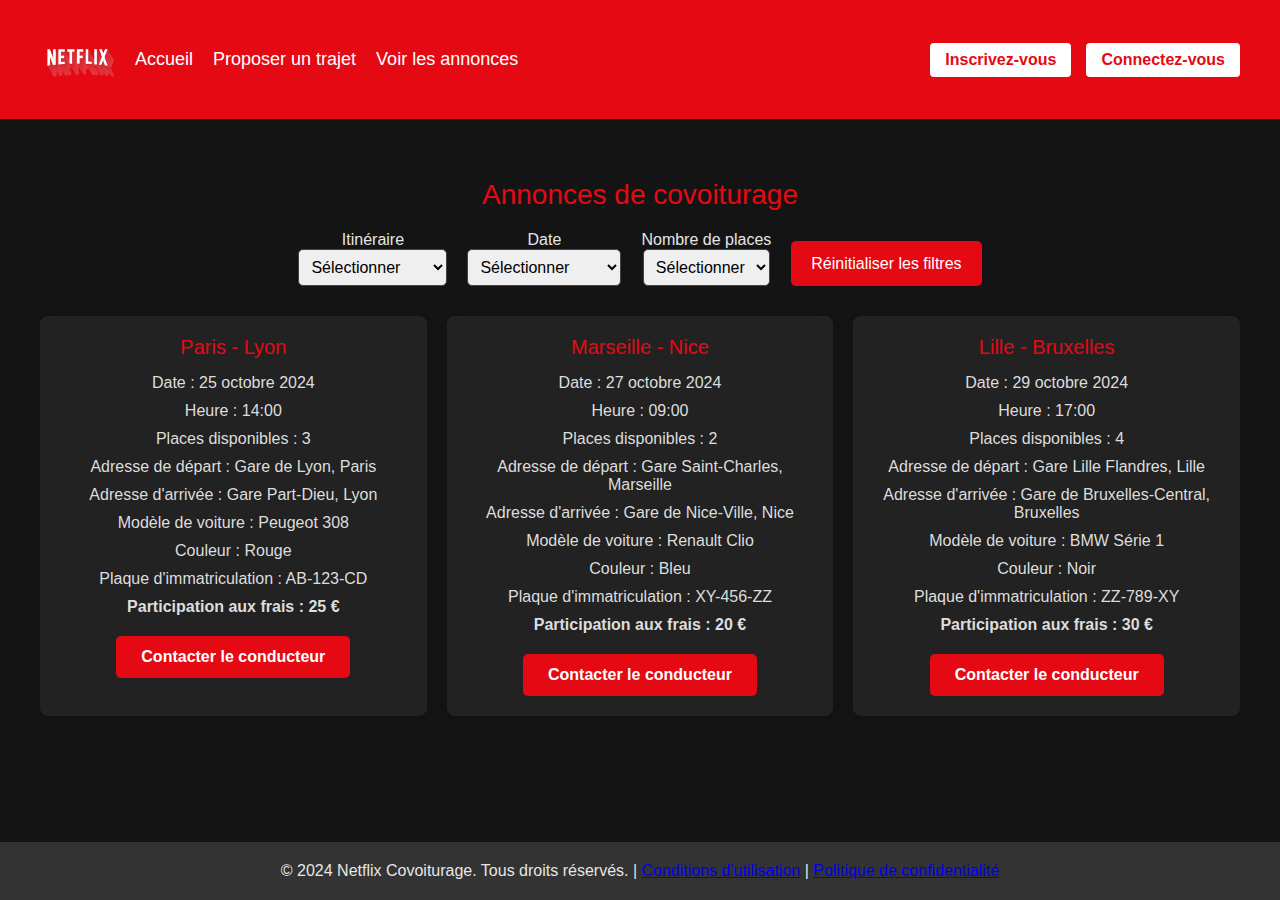
<file: html/annonces.html>
<!DOCTYPE html>
<html lang="fr">

<head>
    <meta charset="UTF-8">
    <link rel="shortcut icon" href="../image/logo.png">
    <title>Voir les Annonces - Netflix Covoiturage</title>
    <link rel="stylesheet" href="../css/SAEv2.css">
</head>

<body>
    <!-- En-tête avec le branding Netflix -->
    <header>
        <div class="container">
            <div class="logo">
                <a href="https://www.netflix.com" target="_blank">
                    <img src="../image/neflix-logo.png" alt="Logo Netflix">
                </a>
            </div>
            <nav>
                <!-- Navigation à gauche -->
                <ul class="nav-left">
                    <li><a href="Index.html">Accueil</a></li>
                    <li><a href="proposer.html">Proposer un trajet</a></li>
                    <li><a href="annonces.html">Voir les annonces</a></li>
                </ul>
                <!-- Boutons à droite -->
                <div class="nav-right">
                    <a href="signup.html" class="btn">Inscrivez-vous</a>
                    <a href="connect.html" class="btn">Connectez-vous</a>
                </div>
            </nav>
        </div>
    </header>

    <!-- Contenu principal -->
    <main>
        <section class="annonces-section">
            <h2>Annonces de covoiturage</h2>

            <!-- Filtres -->
            <div class="filters">
                <div class="filter">
                    <label for="itineraire">Itinéraire</label>
                    <select id="itineraire" name="itineraire">
                        <option value="">Sélectionner</option>
                        <option value="paris-lyon">Paris - Lyon</option>
                        <option value="marseille-nice">Marseille - Nice</option>
                        <option value="lille-bruxelles">Lille - Bruxelles</option>
                    </select>
                </div>

                <div class="filter">
                    <label for="date">Date</label>
                    <select id="date" name="date">
                        <option value="">Sélectionner</option>
                        <option value="25-octobre">25 octobre 2024</option>
                        <option value="27-octobre">27 octobre 2024</option>
                        <option value="29-octobre">29 octobre 2024</option>
                    </select>
                </div>

                <div class="filter">
                    <label for="places">Nombre de places</label>
                    <select id="places" name="places">
                        <option value="">Sélectionner</option>
                        <option value="2">2</option>
                        <option value="3">3</option>
                        <option value="4">4</option>
                    </select>
                </div>

                <button class="filter-btn">Réinitialiser les filtres</button>
            </div>

            <div class="annonces-list">
                <!-- Annonce 1 -->
                <article class="annonce">
                    <h3>Paris - Lyon</h3>
                    <p>Date : 25 octobre 2024</p>
                    <p>Heure : 14:00</p>
                    <p>Places disponibles : 3</p>
                    <p>Adresse de départ : Gare de Lyon, Paris</p>
                    <p>Adresse d'arrivée : Gare Part-Dieu, Lyon</p>
                    <p>Modèle de voiture : Peugeot 308</p>
                    <p>Couleur : Rouge</p>
                    <p>Plaque d'immatriculation : AB-123-CD</p>
                    <p><strong>Participation aux frais : 25 €</strong></p> <!-- Participation aux frais en gras -->
                    <a href="contact.html" class="btn">Contacter le conducteur</a>
                </article>

                <!-- Annonce 2 -->
                <article class="annonce">
                    <h3>Marseille - Nice</h3>
                    <p>Date : 27 octobre 2024</p>
                    <p>Heure : 09:00</p>
                    <p>Places disponibles : 2</p>
                    <p>Adresse de départ : Gare Saint-Charles, Marseille</p>
                    <p>Adresse d'arrivée : Gare de Nice-Ville, Nice</p>
                    <p>Modèle de voiture : Renault Clio</p>
                    <p>Couleur : Bleu</p>
                    <p>Plaque d'immatriculation : XY-456-ZZ</p>
                    <p><strong>Participation aux frais : 20 €</strong></p> <!-- Participation aux frais en gras -->
                    <a href="contact.html" class="btn">Contacter le conducteur</a>
                </article>

                <!-- Annonce 3 -->
                <article class="annonce">
                    <h3>Lille - Bruxelles</h3>
                    <p>Date : 29 octobre 2024</p>
                    <p>Heure : 17:00</p>
                    <p>Places disponibles : 4</p>
                    <p>Adresse de départ : Gare Lille Flandres, Lille</p>
                    <p>Adresse d'arrivée : Gare de Bruxelles-Central, Bruxelles</p>
                    <p>Modèle de voiture : BMW Série 1</p>
                    <p>Couleur : Noir</p>
                    <p>Plaque d'immatriculation : ZZ-789-XY</p>
                    <p><strong>Participation aux frais : 30 €</strong></p> <!-- Participation aux frais en gras -->
                    <a href="contact.html" class="btn">Contacter le conducteur</a>
                </article>
            </div>
        </section>
    </main>

    <!-- Pied de page -->
    <footer>
        <p>&copy; 2024 Netflix Covoiturage. Tous droits réservés. | <a href="https://about.netflix.com/fr/news/update-on-sharing-may-fr" target="_blank">Conditions d'utilisation</a> | <a href="https://help.netflix.com/en/node/100628" target="_blank">Politique de confidentialité</a></p>
    </footer>
</body>

</html>
</file>
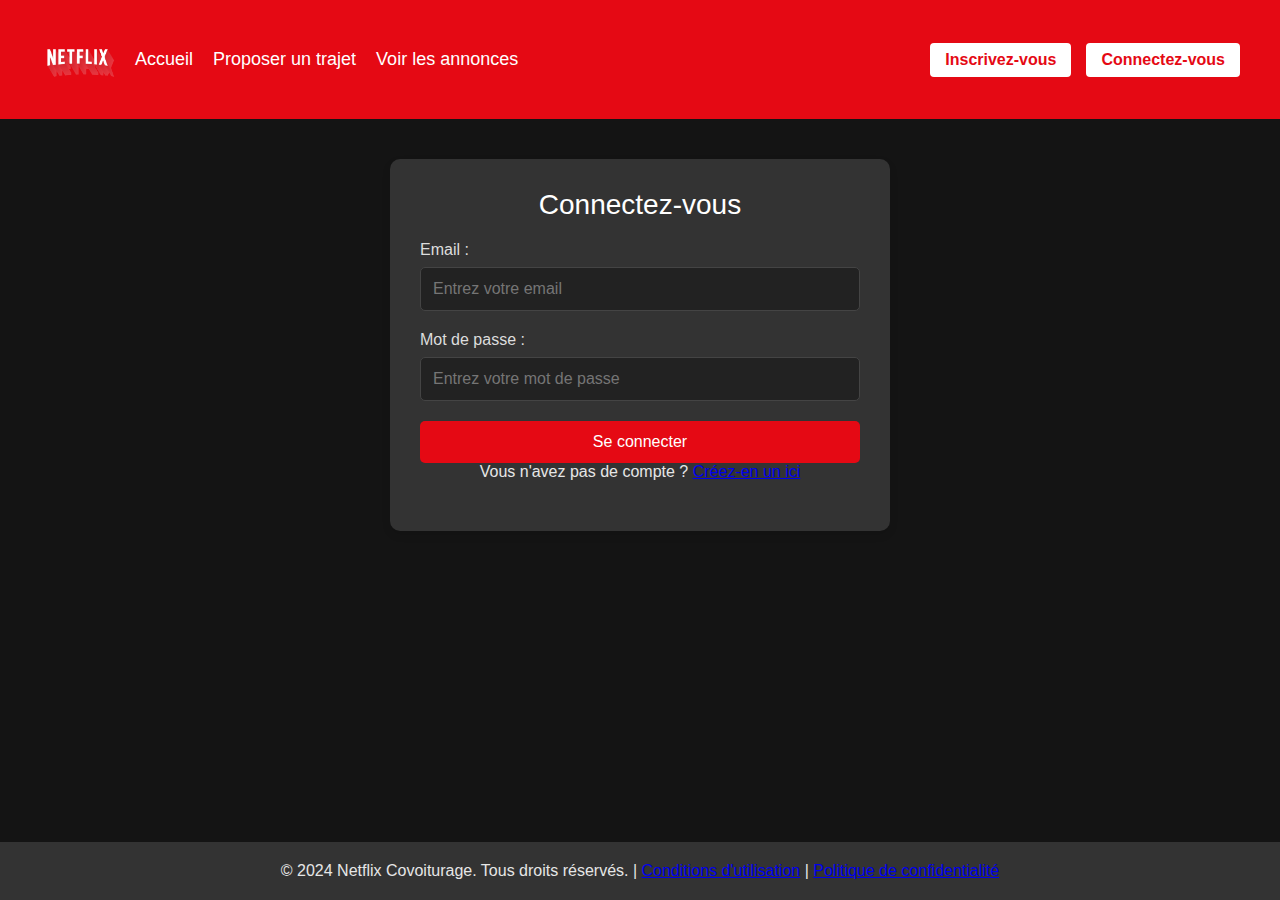
<file: html/connect.html>
<!DOCTYPE html>
<html lang="fr">

<head>
    <meta charset="UTF-8">
    <link rel="shortcut icon" href="../image/logo.png">
    <title>Connectez-vous - Netflix Covoiturage</title>
    <link rel="stylesheet" href="../css/SAEv2.css">
</head>

<body>
    <!-- En-tête avec le branding Netflix -->
    <header>
        <div class="container">
            <div class="logo">
                <a href="https://www.netflix.com" target="_blank">
                    <img src="../image/neflix-logo.png" alt="Logo Netflix">
                </a>
            </div>
            <nav>
                <!-- Navigation à gauche -->
                <ul class="nav-left">
                    <li><a href="Index.html">Accueil</a></li>
                    <li><a href="proposer.html">Proposer un trajet</a></li>
                    <li><a href="annonces.html">Voir les annonces</a></li>
                </ul>
                <!-- Boutons à droite -->
                <div class="nav-right">
                    <a href="signup.html" class="btn">Inscrivez-vous</a>
                    <a href="connect.html" class="btn">Connectez-vous</a>
                </div>
            </nav>
        </div>
    </header>

    <!-- Contenu principal -->
    <main>
        <section class="connect-section">
            <div class="form-container">
                <h2>Connectez-vous</h2>
                <form action="#" method="post">
                    <label for="email">Email :</label>
                    <input type="email" id="email" name="email" placeholder="Entrez votre email" required>

                    <label for="password">Mot de passe :</label>
                    <input type="password" id="password" name="password" placeholder="Entrez votre mot de passe" required>

                    <button type="submit">Se connecter</button>
                </form>
                <p>Vous n'avez pas de compte ? <a href="signup.html">Créez-en un ici</a></p>
            </div>
        </section>
    </main>

    <!-- Pied de page -->
    <footer>
        <p>&copy; 2024 Netflix Covoiturage. Tous droits réservés. | <a href="https://about.netflix.com/fr/news/update-on-sharing-may-fr" target="_blank">Conditions d'utilisation</a> | <a href="https://help.netflix.com/en/node/100628" target="_blank">Politique de confidentialité</a></p>

    </footer>
</body>

</html>
</file>
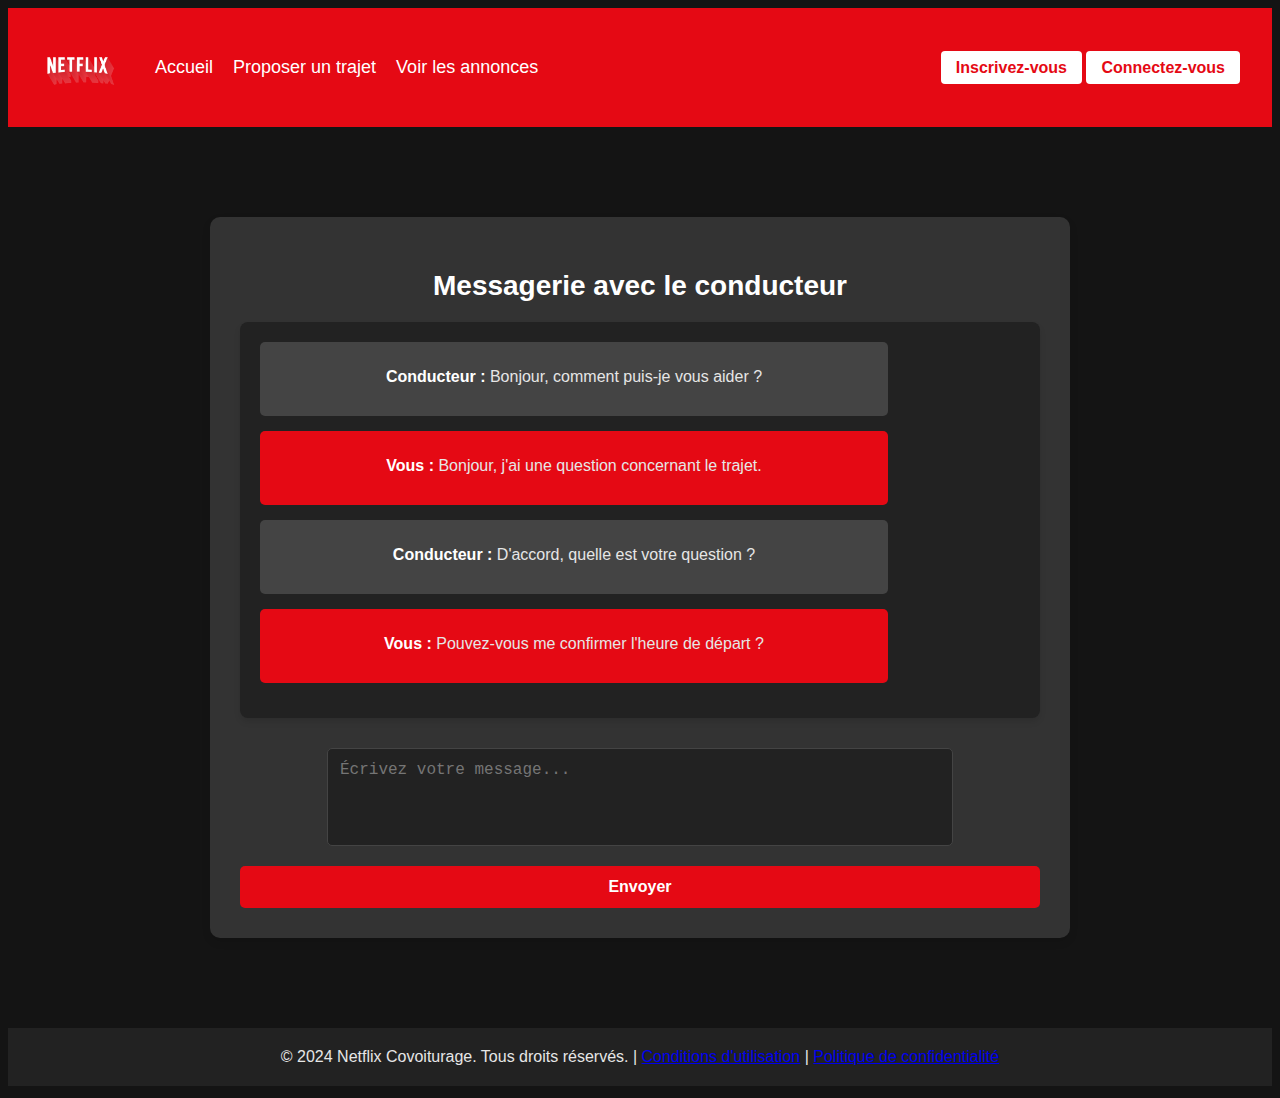
<file: html/contact.html>
<!DOCTYPE html>
<html lang="fr">

<head>
    <meta charset="UTF-8">
    <link rel="shortcut icon" href="../image/logo.png">
    <title>Messagerie - Netflix Covoiturage</title>
    <link rel="stylesheet" href="../css/contact.css">
</head>

<body>
    <!-- En-tête avec le branding -->
    <header>
        <div class="container">
            <div class="logo">
                <a href="https://www.netflix.com" target="_blank">
                    <img src="../image/neflix-logo.png" alt="Logo Netflix">
                </a>
            </div>
            <nav>
                <ul class="nav-left">
                    <li><a href="Index.html">Accueil</a></li>
                    <li><a href="proposer.html">Proposer un trajet</a></li>
                    <li><a href="annonces.html">Voir les annonces</a></li>
                </ul>
                <div class="nav-right">
                    <a href="signup.html" class="btn">Inscrivez-vous</a>
                    <a href="connect.html" class="btn">Connectez-vous</a>
                </div>
            </nav>
        </div>
    </header>

    <!-- Contenu principal -->
    <main class="container">
        <section class="signup-section">
            <div class="form-container">
                <h2>Messagerie avec le conducteur</h2>
                <div class="conversation-box">
                    <div class="message received">
                        <p><strong>Conducteur :</strong> Bonjour, comment puis-je vous aider ?</p>
                    </div>
                    <div class="message sent">
                        <p><strong>Vous :</strong> Bonjour, j'ai une question concernant le trajet.</p>
                    </div>
                    <div class="message received">
                        <p><strong>Conducteur :</strong> D'accord, quelle est votre question ?</p>
                    </div>
                    <div class="message sent">
                        <p><strong>Vous :</strong> Pouvez-vous me confirmer l'heure de départ ?</p>
                    </div>
                </div>

                <!-- Formulaire pour envoyer un message -->
                <form action="#" method="post" class="message-form">
                    <textarea name="message" id="message" rows="4" placeholder="Écrivez votre message..." required></textarea>
                    <button type="submit" class="btn">Envoyer</button>
                </form>
            </div>
        </section>
    </main>

    <!-- Pied de page -->
    <footer>
        <p>&copy; 2024 Netflix Covoiturage. Tous droits réservés. | <a href="https://about.netflix.com/fr/news/update-on-sharing-may-fr" target="_blank">Conditions d'utilisation</a> | <a href="https://help.netflix.com/en/node/100628" target="_blank">Politique de confidentialité</a></p>

    </footer>
</body>

</html>
</file>
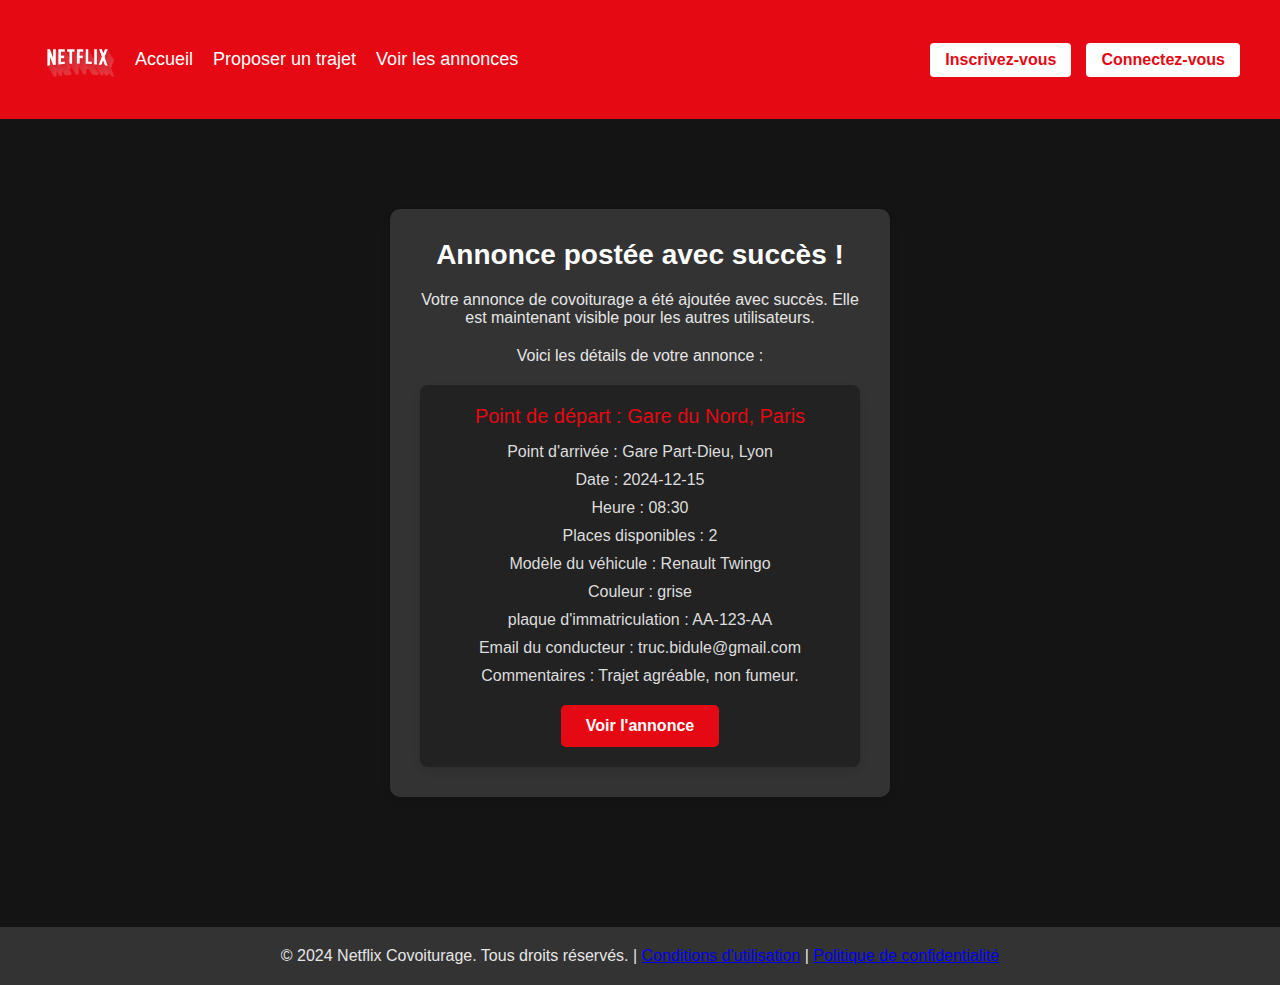
<file: html/Poster.html>
<!DOCTYPE html>
<html lang="fr">

<head>
    <meta charset="UTF-8">
    <link rel="shortcut icon" href="../image/logo.png">
    <title>Annonce Confirmée - Netflix Covoiturage</title>
    <link rel="stylesheet" href="../css/SAEv2.css">
</head>

<body>

    <header>
        <div class="container">
            <div class="logo">
                <a href="https://www.netflix.com" target="_blank">
                    <img src="../image/neflix-logo.png" alt="Logo Netflix">
                </a>
            </div>
            <nav>
                <!-- Navigation à gauche -->
                <ul class="nav-left">
                    <li><a href="Index.html">Accueil</a></li>
                    <li><a href="proposer.html">Proposer un trajet</a></li>
                    <li><a href="annonces.html">Voir les annonces</a></li>
                </ul>
                <!-- Boutons à droite -->
                <div class="nav-right">
                    <a href="signup.html" class="btn">Inscrivez-vous</a>
                    <a href="connect.html" class="btn">Connectez-vous</a>
                </div>
            </nav>
        </div>
    </header>


    <main class="container">
        <section class="signup-section">
            <div class="form-container">
                <h2><strong>Annonce postée avec succès !</strong></h2>

                <p>Votre annonce de covoiturage a été ajoutée avec succès. Elle est maintenant visible pour les autres utilisateurs.</p>
                <p>Voici les détails de votre annonce :</p>

                <div class="annonce">
                    <h3>Point de départ : Gare du Nord, Paris</h3>
                    <p>Point d'arrivée : Gare Part-Dieu, Lyon</p>
                    <p>Date : 2024-12-15</p>
                    <p>Heure : 08:30</p>
                    <p>Places disponibles : 2</p>
                    <p>Modèle du véhicule : Renault Twingo</p>
                    <p>Couleur : grise</p>
                    <p>plaque d'immatriculation : AA-123-AA</p>
                    <p>Email du conducteur : truc.bidule@gmail.com</p>
                    <p>Commentaires : Trajet agréable, non fumeur.</p>

                    <button class="btn">Voir l'annonce</button>
                </div>
            </div>
        </section>
    </main>

    <!-- Pied de page -->
    <footer>
        <p>&copy; 2024 Netflix Covoiturage. Tous droits réservés. | <a href="https://about.netflix.com/fr/news/update-on-sharing-may-fr" target="_blank">Conditions d'utilisation</a> | <a href="https://help.netflix.com/en/node/100628" target="_blank">Politique de confidentialité</a></p>
    </footer>
</body>

</html>
</file>
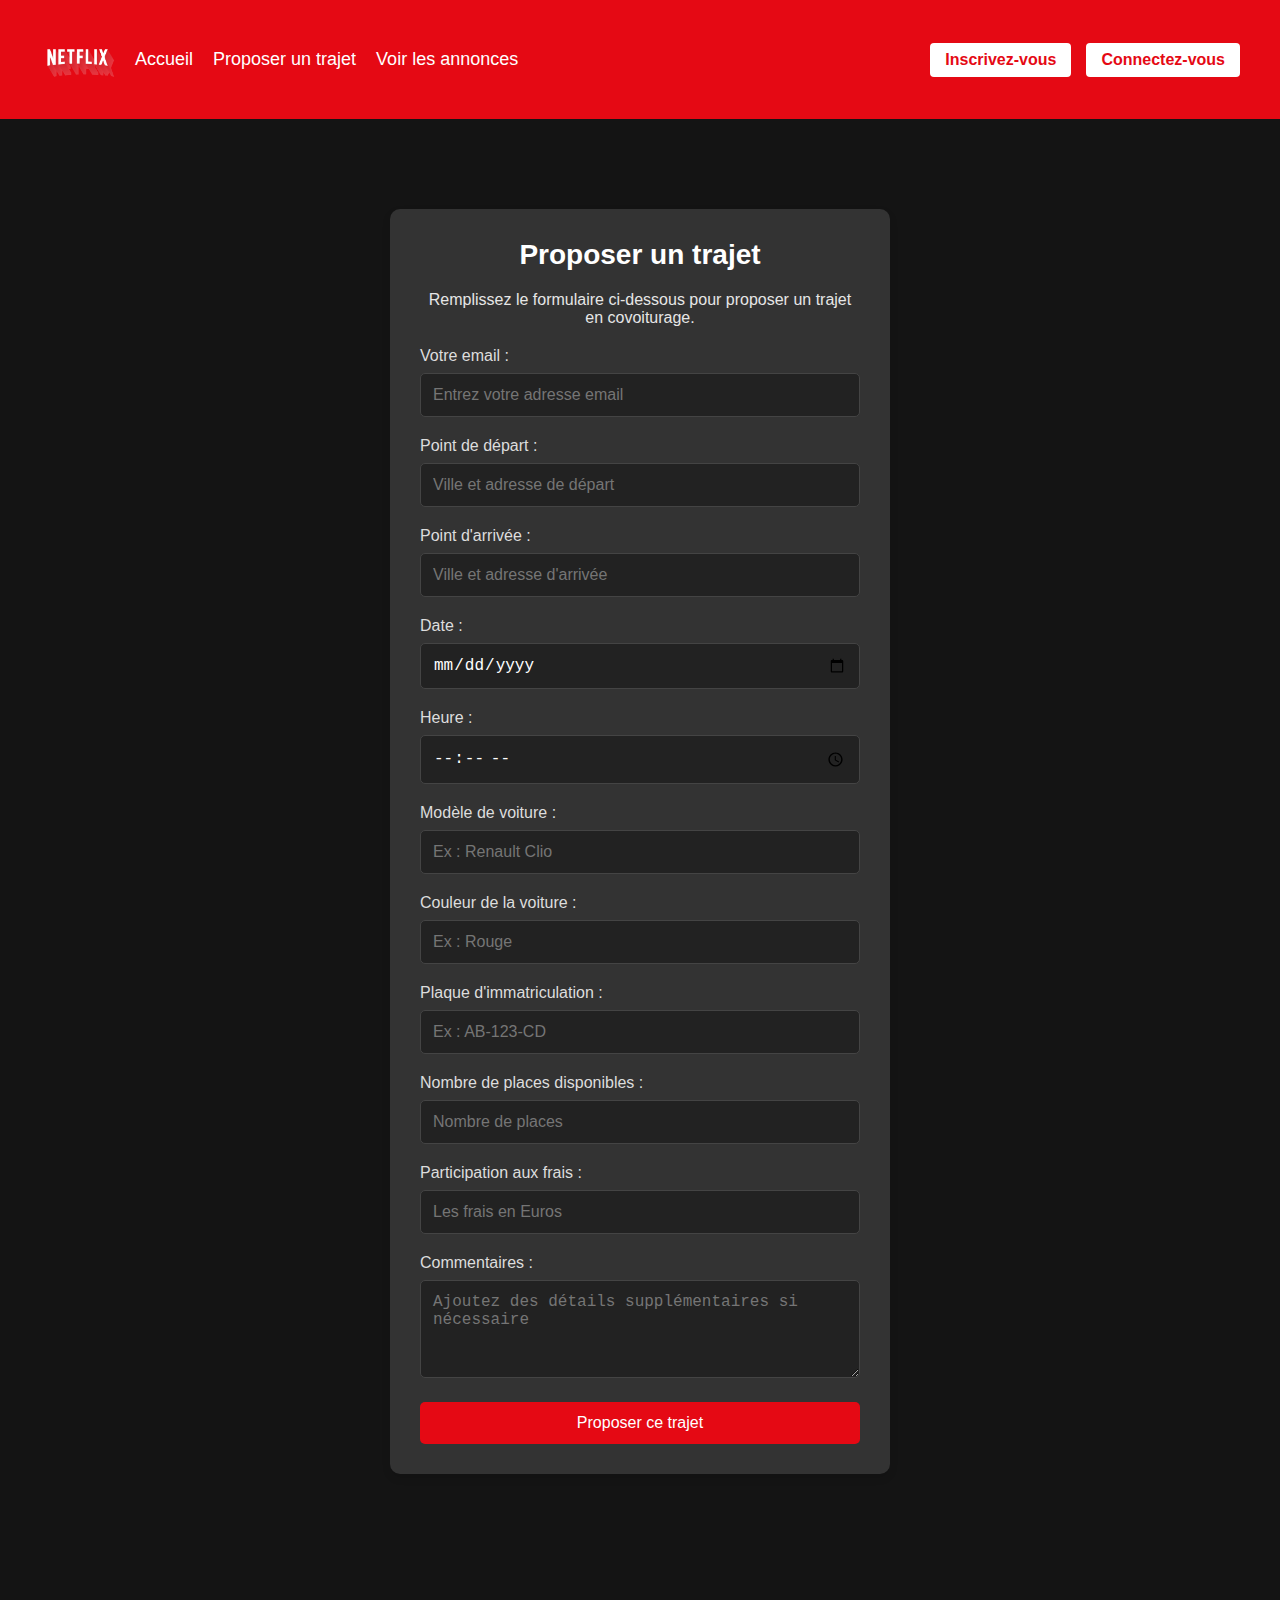
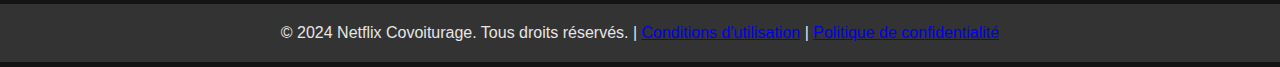
<file: html/proposer.html>
<!DOCTYPE html>
<html lang="fr">

<head>
    <meta charset="UTF-8">
    <link rel="shortcut icon" href="../image/logo.png">
    <title>Proposer un trajet - Netflix Covoiturage</title>
    <link rel="stylesheet" href="../css/SAEv2.css">
</head>

<body>

    <header>
        <div class="container">
            <div class="logo">
                <a href="https://www.netflix.com" target="_blank">
                    <img src="../image/neflix-logo.png" alt="Logo Netflix">
                </a>
            </div>
            <nav>
                <!-- Navigation à gauche -->
                <ul class="nav-left">
                    <li><a href="Index.html">Accueil</a></li>
                    <li><a href="proposer.html">Proposer un trajet</a></li>
                    <li><a href="annonces.html">Voir les annonces</a></li>
                </ul>
                <!-- Boutons à droite -->
                <div class="nav-right">
                    <a href="signup.html" class="btn">Inscrivez-vous</a>
                    <a href="connect.html" class="btn">Connectez-vous</a>
                </div>
            </nav>
        </div>
    </header>


    <main class="container">
        <section class="signup-section">
            <div class="form-container">
                <h2><strong>Proposer un trajet</strong></h2>

                <p>Remplissez le formulaire ci-dessous pour proposer un trajet en covoiturage.</p>

                <!-- Formulaire -->
                <form action="Poster.html" method="GET">
                    <label for="email">Votre email :</label>
                    <input type="email" id="email" name="email" required placeholder="Entrez votre adresse email">

                    <label for="depart">Point de départ :</label>
                    <input type="text" id="depart" name="depart" required placeholder="Ville et adresse de départ">

                    <label for="arrivee">Point d'arrivée :</label>
                    <input type="text" id="arrivee" name="arrivee" required placeholder="Ville et adresse d'arrivée">

                    <label for="date">Date :</label>
                    <input type="date" id="date" name="date" required>

                    <label for="heure">Heure :</label>
                    <input type="time" id="heure" name="heure" required>

                    <label for="modele">Modèle de voiture :</label>
                    <input type="text" id="modele" name="modele" required placeholder="Ex : Renault Clio">

                    <label for="couleur">Couleur de la voiture :</label>
                    <input type="text" id="couleur" name="couleur" required placeholder="Ex : Rouge">

                    <label for="plaque">Plaque d'immatriculation :</label>
                    <input type="text" id="plaque" name="plaque" required placeholder="Ex : AB-123-CD">

                    <label for="places">Nombre de places disponibles :</label>
                    <input type="number" id="places" name="places" min="1" max="10" required placeholder="Nombre de places">

                    <label for="frais">Participation aux frais : </label>
                    <input type="number" id="frais" name="frais" min="0" required placeholder="Les frais en Euros">

                    <label for="commentaires">Commentaires :</label>
                    <textarea id="commentaires" name="commentaires" rows="4" placeholder="Ajoutez des détails supplémentaires si nécessaire"></textarea>

                    
                    <button type="submit">Proposer ce trajet</button>
                </form>

            </div>
        </section>
    </main>

    <!-- Pied de page -->
    <footer>
        <p>&copy; 2024 Netflix Covoiturage. Tous droits réservés. | <a href="https://about.netflix.com/fr/news/update-on-sharing-may-fr" target="_blank">Conditions d'utilisation</a> | <a href="https://help.netflix.com/en/node/100628" target="_blank">Politique de confidentialité</a></p>
    </footer>
</body>

</html>
</file>
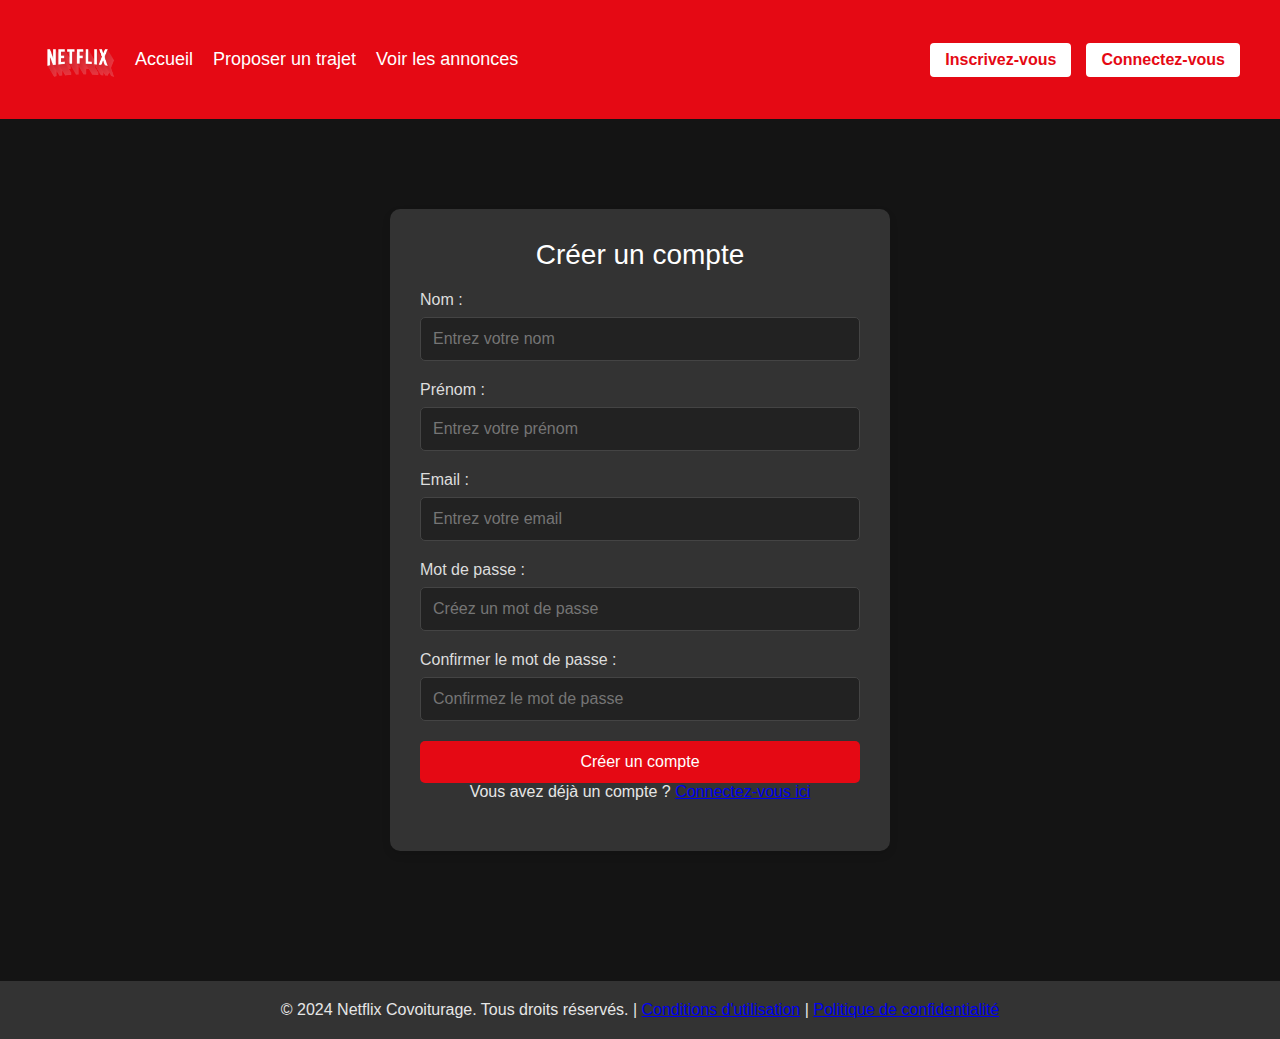
<file: html/signup.html>
<!DOCTYPE html>
<html lang="fr">

<head>
    <meta charset="UTF-8">
    <link rel="shortcut icon" href="../image/logo.png">
    <title>Créer un compte - Netflix Covoiturage</title>
    <link rel="stylesheet" href="../css/SAEv2.css">
</head>

<body>
    <!-- En-tête avec le branding Netflix -->
    <header>
        <div class="container">
            <div class="logo">
                <a href="https://www.netflix.com" target="_blank">
                    <img src="../image/neflix-logo.png" alt="Logo Netflix">
                </a>
            </div>
            <nav>
                <!-- Navigation à gauche -->
                <ul class="nav-left">
                    <li><a href="Index.html">Accueil</a></li>
                    <li><a href="proposer.html">Proposer un trajet</a></li>
                    <li><a href="annonces.html">Voir les annonces</a></li>
                </ul>
                <!-- Boutons à droite -->
                <div class="nav-right">
                    <a href="signup.html" class="btn">Inscrivez-vous</a>
                    <a href="connect.html" class="btn">Connectez-vous</a>
                </div>
            </nav>
        </div>
    </header>

    <!-- Contenu principal -->
    <main>
        <section class="signup-section">
            <div class="form-container">
                <h2>Créer un compte</h2>
                <form action="#" method="post">
                    <label for="nom">Nom :</label>
                    <input type="text" id="nom" name="nom" placeholder="Entrez votre nom" required>

                    <label for="prenom">Prénom :</label>
                    <input type="text" id="prenom" name="prenom" placeholder="Entrez votre prénom" required>

                    <label for="email">Email :</label>
                    <input type="email" id="email" name="email" placeholder="Entrez votre email" required>

                    <label for="password">Mot de passe :</label>
                    <input type="password" id="password" name="password" placeholder="Créez un mot de passe" required>

                    <label for="confirm-password">Confirmer le mot de passe :</label>
                    <input type="password" id="confirm-password" name="confirm-password" placeholder="Confirmez le mot de passe" required>

                    <button type="submit">Créer un compte</button>
                </form>
                <p>Vous avez déjà un compte ? <a href="connect.html">Connectez-vous ici</a></p>
            </div>
        </section>
    </main>

    <!-- Pied de page -->
    <footer>
        <p>&copy; 2024 Netflix Covoiturage. Tous droits réservés. | <a href="https://about.netflix.com/fr/news/update-on-sharing-may-fr" target="_blank">Conditions d'utilisation</a> | <a href="https://help.netflix.com/en/node/100628" target="_blank">Politique de confidentialité</a></p>


    </footer>
</body>

</html>
</file>
<file: css/SAEv2.css>
* {
    margin: 0;
    padding: 0;
    box-sizing: border-box;
}

body {
    font-family: 'Roboto', sans-serif;
    background-color: #141414; 
    color: #e6e6e6; 
    display: flex;
    flex-direction: column;
    min-height: 100vh;
}

header {
    background-color: #e50914; 
    padding: 20px 0;
}

header .container {
    max-width: 1200px;
    margin: 0 auto;
    display: flex;
    align-items: center;
}

header .logo {
    margin-right: 20px;
}

header .logo img {
    height: 75px;
}

nav {
    flex-grow: 1;
    display: flex;
    justify-content: space-between;
    align-items: center;
}

nav ul.nav-left {
    list-style: none;
    display: flex;
    gap: 20px;
}

nav ul.nav-left li a {
    color: white;
    text-decoration: none;
    font-weight: 500;
    font-size: 18px;
    transition: color 0.3s ease-in-out;
}

nav ul.nav-left li a:hover {
    color: #ccc;
}

nav .nav-right {
    display: flex;
    gap: 15px;
}

nav .nav-right .btn {
    text-decoration: none;
    background-color: #fff;
    color: #e50914;
    padding: 8px 15px;
    border-radius: 4px;
    font-weight: bold;
    transition: background-color 0.3s ease-in-out, color 0.3s ease-in-out;
}

nav .nav-right .btn:hover {
    background-color: #e50914;
    color: #fff;
}

main {
    flex-grow: 1;
    background-color: #141414;
    padding: 40px 0;
}

.intro {
    text-align: center;
    padding: 20px;
    background-color: #333;
    margin-bottom: 40px;
}

.intro h1 {
    font-family: 'Poppins', sans-serif;
    font-size: 36px;
    color: #e50914;
    margin-bottom: 10px;
}

.intro p {
    font-size: 18px;
    max-width: 600px;
    margin: 0 auto;
    line-height: 1.6;
}

.form-container {
    background-color: #333;
    padding: 30px;
    border-radius: 10px;
    max-width: 500px;
    margin: 0 auto 40px;
    box-shadow: 0 4px 8px rgba(0, 0, 0, 0.1);
}

.form-container h2 {
    font-family: 'Poppins', sans-serif;
    font-size: 28px;
    margin-bottom: 20px;
    color: #fff;
}

form label {
    display: block;
    margin-bottom: 8px;
    font-size: 16px;
    color: #ddd;
}

form input, form textarea {
    width: 100%;
    padding: 12px;
    margin-bottom: 20px;
    border-radius: 5px;
    border: 1px solid #444;
    font-size: 16px;
    color: #fff;
    background-color: #222;
}

form button {
    width: 100%;
    padding: 12px;
    background-color: #e50914;
    color: white;
    border: none;
    border-radius: 5px;
    font-size: 16px;
    cursor: pointer;
    transition: background-color 0.3s ease;
}

form button:hover {
    background-color: #b50710;
}

footer {
    background-color: #333;
    color: white;
    padding: 20px 0;
    text-align: center;
    font-size: 14px;
    margin-top: auto;
}

footer p {
    margin: 0;
}

.proposer-section {
    text-align: center;
    margin-bottom: 50px;
}

.proposer-section h1 {
    font-size: 2.2rem;
    color: #e50914;
    margin-bottom: 20px;
}

.proposer-section p {
    color: #ddd;
}

.annonces-section {
    padding: 20px;
}

.annonces-section h2 {
    color: #e50914;
    margin-bottom: 20px;
    text-align: center;
}

.annonces-list {
    display: grid;
    grid-template-columns: repeat(3, 1fr);
    gap: 20px;
    padding: 0 20px;
}

.annonce {
    background-color: #222;
    padding: 20px;
    border-radius: 8px;
    box-shadow: 0 4px 8px rgba(0, 0, 0, 0.1);
    transition: transform 0.3s ease, box-shadow 0.3s ease;
}

.annonce h3 {
    font-size: 20px;
    color: #e50914;
    margin-bottom: 15px;
}

.annonce p {
    font-size: 16px;
    margin-bottom: 10px;
    color: #ddd;
}

.annonce button {
    padding: 10px 20px;
    background-color: #e50914;
    color: white;
    border: none;
    border-radius: 4px;
    cursor: pointer;
    font-weight: bold;
    transition: background-color 0.3s ease;
}

.annonce button:hover {
    background-color: #b50710;
}

.annonce:hover {
    transform: translateY(-5px);
    box-shadow: 0 8px 16px rgba(0, 0, 0, 0.2);
}

.filters {
    display: flex;
    gap: 20px;
    margin-bottom: 30px;
    justify-content: center;
}

.filter {
    display: flex;
    flex-direction: column;
    align-items: center;
}

.filter select {
    padding: 8px;
    font-size: 16px;
    border-radius: 5px;
    border: 1px solid #444;
}

.filter-btn {
    background-color: #e50914;
    color: white;
    padding: 12px 20px;
    border-radius: 5px;
    font-size: 16px;
    cursor: pointer;
    transition: background-color 0.3s ease;
    border: none;
    margin-top: 10px;
}

.filter-btn:hover {
    background-color: #b50710;
}

h1, h2, h3, h4, h5, h6 {
    font-family: 'Poppins', sans-serif;
    font-size: 24px;
    font-weight: 500;
    color: #e50914;
    margin-bottom: 20px;
    text-align: center;
}

p {
    color: black;
    text-align: center;
    font-size: 16px;
    margin-bottom: 20px;
}

.signup-section {
    background-color: #141414;
    padding: 50px 0;
}

h2 {
    font-family: 'Poppins', sans-serif;
    font-size: 28px;
    color: #e50914;
    margin-bottom: 20px;
    text-align: center;
}

p {
    color: #e6e6e6;
    font-size: 16px;
    text-align: center;
    margin-bottom: 20px;
}

.annonce {
    text-align: center; 
}

.annonce .btn {
    background-color: #e50914; 
    color: white;
    padding: 12px 25px;
    border-radius: 5px;
    font-size: 16px;
    font-weight: bold;
    text-align: center;
    display: inline-block;
    text-decoration: none;
    border: none;
    cursor: pointer;
    transition: background-color 0.3s ease, transform 0.3s ease;
    margin-top: 10px;
    margin-left: auto;  
    margin-right: auto; 
}
</file>
<file: css/contact.css>
body {
    background-color: #141414;  
    color: #e6e6e6;  
    font-family: 'Roboto', sans-serif;
    display: flex;
    flex-direction: column;
    min-height: 100vh;
}

header {
    background-color: #e50914;  
    padding: 20px 0;
}

header .container {
    max-width: 1200px;
    margin: 0 auto;
    display: flex;
    align-items: center;
}

header .logo img {
    height: 75px;
}

nav {
    flex-grow: 1;
    display: flex;
    justify-content: space-between;
    align-items: center;
}

nav ul.nav-left {
    list-style: none;
    display: flex;
    gap: 20px;
}

nav ul.nav-left li a {
    color: white;
    text-decoration: none;
    font-weight: 500;
    font-size: 18px;
    transition: color 0.3s ease-in-out;
}

nav ul.nav-left li a:hover {
    color: #ccc;
}

nav .nav-right .btn {
    text-decoration: none;
    background-color: #fff;
    color: #e50914;
    padding: 8px 15px;
    border-radius: 4px;
    font-weight: bold;
    transition: background-color 0.3s ease-in-out, color 0.3s ease-in-out;
}

nav .nav-right .btn:hover {
    background-color: #e50914;
    color: #fff;
}

main {
    background-color: #141414;  
    padding: 40px 0;
}

.messagerie-section {
    padding: 40px;
    max-width: 800px;
    margin: 0 auto;
    background-color: #333; 
    border-radius: 8px;
    box-shadow: 0 4px 10px rgba(0, 0, 0, 0.1);
    text-align: center;
}

.messagerie-section h1 {
    font-family: 'Poppins', sans-serif;
    font-size: 2rem;
    color: #e50914;
    margin-bottom: 20px;
}


.conversation-box {
    max-height: 400px;
    overflow-y: auto;
    background-color: #222;  
    padding: 20px;
    margin-bottom: 20px;
    border-radius: 8px;
    box-shadow: 0 4px 6px rgba(0, 0, 0, 0.1);
}


.message {
    padding: 10px;
    border-radius: 8px;
    margin-bottom: 15px;
    max-width: 80%;
    word-wrap: break-word;
}

.message.received {
    background-color: #00000065;
    align-self: flex-start;
}

.message.sent {
    background-color: #e50914;
    color: white;
    align-self: flex-end;
}


.message-form {
    display: flex;
    flex-direction: column;
    align-items: center;
}

.message-form textarea {
    width: 100%;
    max-width: 600px;
    padding: 10px;
    border-radius: 8px;
    border: 1px solid #444;
    font-size: 16px;
    margin-bottom: 15px;
    resize: none;
    background-color: #222;  
    color: #fff;
}

.message-form button {
    background-color: #e50914;
    color: white;
    padding: 12px 25px;
    border-radius: 5px;
    font-size: 16px;
    font-weight: bold;
    cursor: pointer;
    transition: background-color 0.3s ease;
    border: none;
}

.message-form button:hover {
    background-color: #b50710;
}


footer {
    background-color: #333;
    color: white;
    padding: 20px 0;
    text-align: center;
    font-size: 14px;
    margin-top: auto;
}

footer p {
    margin: 0;
}

.signup-section {
    background-color: #141414;
    padding: 50px 0;
}

.form-container {
    background-color: #333;
    padding: 30px;
    border-radius: 10px;
    max-width: 800px;
    margin: 0 auto;
    box-shadow: 0 4px 8px rgba(0, 0, 0, 0.1);
}

h2 {
    font-family: 'Poppins', sans-serif;
    font-size: 28px;
    color: #ffffff;
    margin-bottom: 20px;
    text-align: center;
}

p {
    color: #e6e6e6;
    font-size: 16px;
    text-align: center;
    margin-bottom: 20px;
}

.conversation-box {
    margin-bottom: 30px;
}

.message {
    padding: 10px;
    margin-bottom: 15px;
    border-radius: 5px;
    font-size: 16px;
}

.message.received {
    background-color: #444;
    color: #fff;
}

.message.sent {
    background-color: #e50914;
    color: #fff;
    text-align: right;
}

.message strong {
    color: #ffffff;
}

.message-form {
    margin-top: 20px;
}

.message-form textarea {
    width: 100%;
    padding: 12px;
    margin-bottom: 20px;
    border-radius: 5px;
    border: 1px solid #444;
    font-size: 16px;
    color: #fff;
    background-color: #222;
}

.message-form button {
    width: 100%;
    padding: 12px;
    background-color: #e50914;
    color: white;
    border: none;
    border-radius: 5px;
    font-size: 16px;
    cursor: pointer;
    transition: background-color 0.3s ease;
}

.message-form button:hover {
    background-color: #b50710;
}


footer {
    background-color: #222;
    padding: 20px;
    text-align: center;
    color: #fff;
    font-size: 14px;
}
</file>
